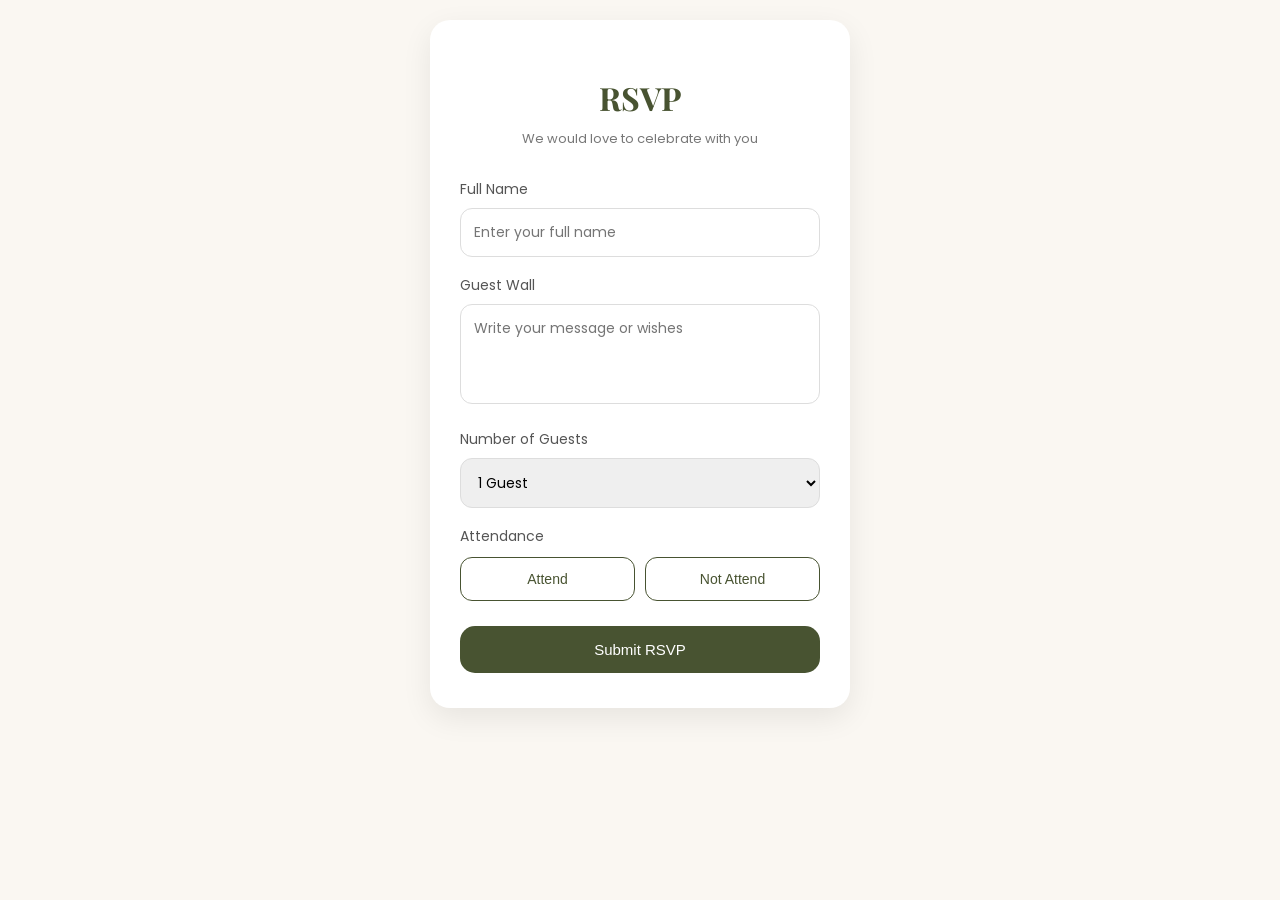
<file: index.html>
<!DOCTYPE html>
<html lang="en">
<head>
<meta charset="UTF-8">
<meta name="viewport" content="width=device-width, initial-scale=1.0">

<title>RSVP</title>

<style>
@import url('https://fonts.googleapis.com/css2?family=Playfair+Display:wght@500;600&family=Poppins:wght@300;400;500&display=swap');

*{
    box-sizing:border-box;
}

body{
    margin:0;
    padding:20px;
    background:#faf7f2;
    font-family:'Poppins', sans-serif;
}

.rsvp-card{
    max-width:420px;
    margin:auto;
    background:white;
    padding:35px 30px;
    border-radius:20px;
    box-shadow:0 10px 30px rgba(0,0,0,0.08);
}

h1{
    text-align:center;
    font-family:'Playfair Display', serif;
    font-size:32px;
    margin-bottom:10px;
    color:#485331;
}

.subtitle{
    text-align:center;
    font-size:13px;
    color:#777;
    margin-bottom:30px;
}


label{
    font-size:14px;
    color:#555;
    display:block;
    margin-bottom:8px;
}


input,
textarea,
select{

    width:100%;
    padding:13px;
    border:1px solid #ddd;
    border-radius:12px;
    font-size:14px;
    outline:none;
    margin-bottom:18px;
    font-family:'Poppins',sans-serif;
}


textarea{
    height:100px;
    resize:none;
}


input:focus,
textarea:focus,
select:focus{
    border-color:#485331;
}


.attendance{
    display:flex;
    gap:10px;
    margin-top:10px;
}


.attendance button{

    flex:1;
    padding:13px;
    border-radius:12px;
    border:1px solid #485331;
    background:white;
    color:#485331;
    cursor:pointer;
    font-size:14px;
}


.attendance button.active{

    background:#485331;
    color:white;
}


.submit-btn{

    width:100%;
    margin-top:25px;
    padding:15px;
    border:none;
    border-radius:15px;
    background:#485331;
    color:white;
    font-size:15px;
    cursor:pointer;
}


.message{

    display:none;
    margin-top:20px;
    padding:15px;
    border-radius:12px;
    background:#f1f4e9;
    text-align:center;
    color:#485331;
    font-size:14px;
}

</style>

</head>


<body>


<div class="rsvp-card">

<h1>RSVP</h1>

<div class="subtitle">
We would love to celebrate with you
</div>


<form id="rsvpForm">


<label>Full Name</label>

<input 
type="text" 
id="name"
placeholder="Enter your full name"
required>


<label>Guest Wall</label>

<textarea 
id="message"
placeholder="Write your message or wishes">
</textarea>


<label>Number of Guests</label>

<select id="guests">

<option value="1">1 Guest</option>
<option value="2">2 Guests</option>
<option value="3">3 Guests</option>
<option value="4">4 Guests</option>

</select>


<label>Attendance</label>

<div class="attendance">

<button 
type="button" 
onclick="selectAttend(this,'Attend')">
Attend
</button>


<button 
type="button" 
onclick="selectAttend(this,'Not Attend')">
Not Attend
</button>

</div>


<input type="hidden" id="status">


<button class="submit-btn">
Submit RSVP
</button>


</form>


<div class="message" id="result">

Thank you for your confirmation 🤍

</div>


</div>



<script>

let selectedStatus="";


function selectAttend(button,status){

    document.querySelectorAll('.attendance button')
    .forEach(btn=>{
        btn.classList.remove('active');
    });


    button.classList.add('active');

    selectedStatus=status;

    document.getElementById("status").value=status;

}



document.getElementById("rsvpForm")
.addEventListener("submit",function(e){

e.preventDefault();


if(selectedStatus===""){

alert("Please select Attend or Not Attend");

return;

}


document.getElementById("result").style.display="block";


this.style.display="none";


});

</script>


</body>
</html>
</file>
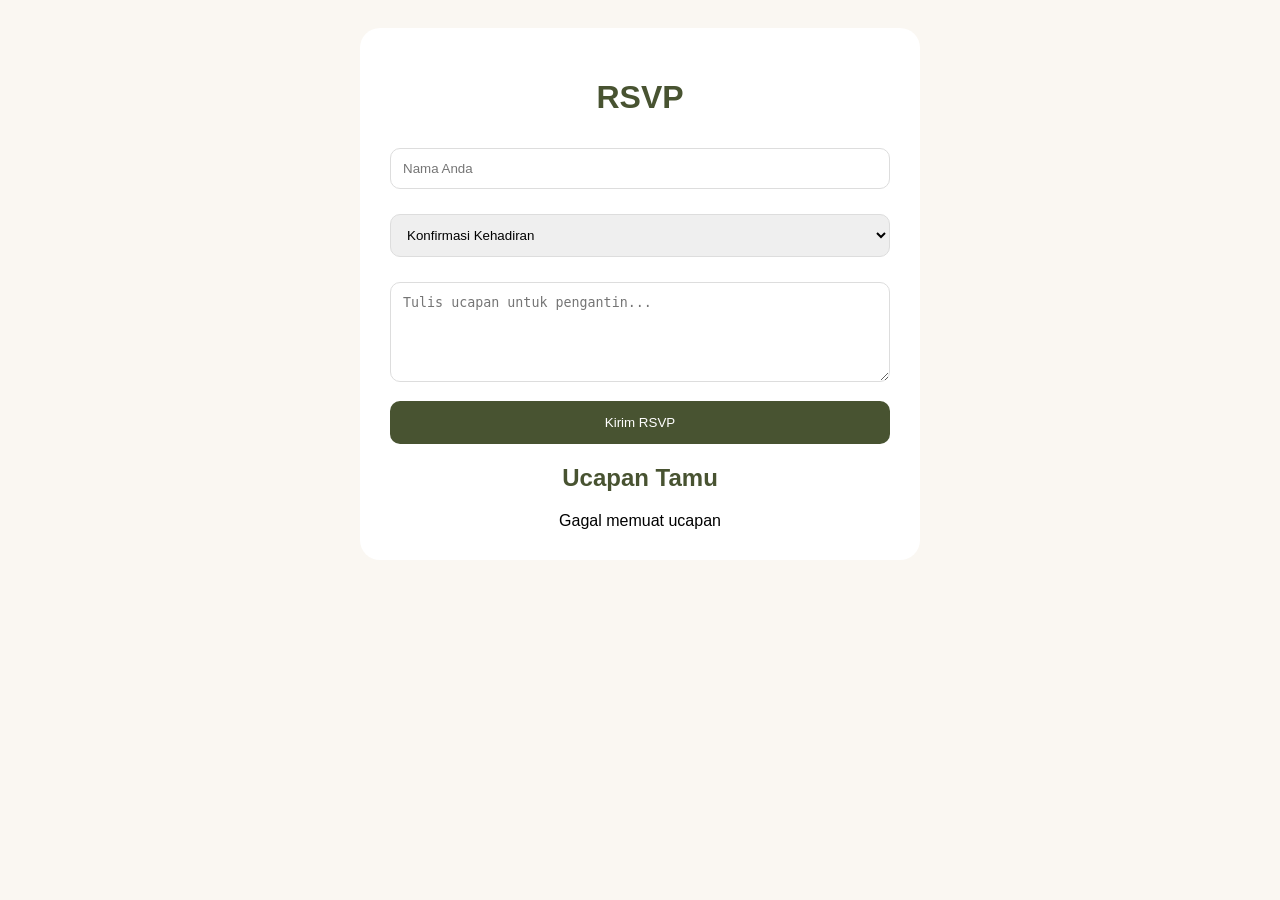
<file: rsvp.html>
<!DOCTYPE html>
<html lang="id">
<head>
<meta charset="UTF-8">
<meta name="viewport" content="width=device-width, initial-scale=1.0">

<title>Wedding RSVP</title>

<style>

body {
    font-family: Arial, sans-serif;
    background: #faf7f2;
    padding: 20px;
}

.container {
    max-width: 500px;
    margin: auto;
    background: white;
    padding: 30px;
    border-radius: 20px;
}

h1, h2 {
    text-align: center;
    color: #485331;
}

input, select, textarea {
    width: 100%;
    padding: 12px;
    margin-top: 10px;
    margin-bottom: 15px;
    border: 1px solid #ddd;
    border-radius: 10px;
    box-sizing: border-box;
}

textarea {
    height: 100px;
}

button {
    width: 100%;
    padding: 14px;
    background: #485331;
    color: white;
    border: none;
    border-radius: 10px;
    cursor: pointer;
}

button:hover {
    opacity: 0.8;
}

.card {
    background: #f6f3ec;
    padding: 15px;
    border-radius: 12px;
    margin-top: 10px;
}

.nama {
    font-weight: bold;
    color: #485331;
}

.loading {
    text-align: center;
}

</style>

</head>


<body>


<div class="container">

<h1>RSVP</h1>

<form id="rsvpForm">

<input 
type="text" 
name="nama"
placeholder="Nama Anda"
required>


<select name="kehadiran" required>

<option value="">
Konfirmasi Kehadiran
</option>

<option value="Hadir">
Hadir
</option>

<option value="Tidak Hadir">
Tidak Hadir
</option>

</select>


<textarea
name="ucapan"
placeholder="Tulis ucapan untuk pengantin..."
required></textarea>


<button type="submit">
Kirim RSVP
</button>


</form>


<h2>Ucapan Tamu</h2>


<div id="messages" class="loading">
Memuat ucapan...
</div>


</div>




<script>


// LINK GOOGLE APPS SCRIPT KAMU
const scriptURL = 
"https://script.google.com/macros/s/AKfycbwON9PBCqJ2N6J78SWCk4Ota6XogoB7tdcLNmRzCPHoouX_cRC2-RuG2MldfoUn2WA/exec";



const form = document.getElementById("rsvpForm");



form.addEventListener("submit", function(e){

e.preventDefault();


fetch(scriptURL, {

method: "POST",

body: new FormData(form)

})

.then(response => {

alert("RSVP berhasil dikirim ❤️");

form.reset();

loadMessages();

})

.catch(error => {

alert("Gagal mengirim RSVP");

console.log(error);

});


});





function loadMessages(){


fetch(scriptURL)

.then(response => response.json())

.then(data => {


let html = "";


data.reverse().forEach(item => {


html += `

<div class="card">

<div class="nama">
${item.nama}
</div>

<div>
${item.kehadiran}
</div>

<p>
${item.ucapan}
</p>

</div>

`;



});


document.getElementById("messages").innerHTML = html;


})

.catch(error => {


document.getElementById("messages").innerHTML =
"Gagal memuat ucapan";


});


}



loadMessages();



</script>


</body>
</html>
</file>
